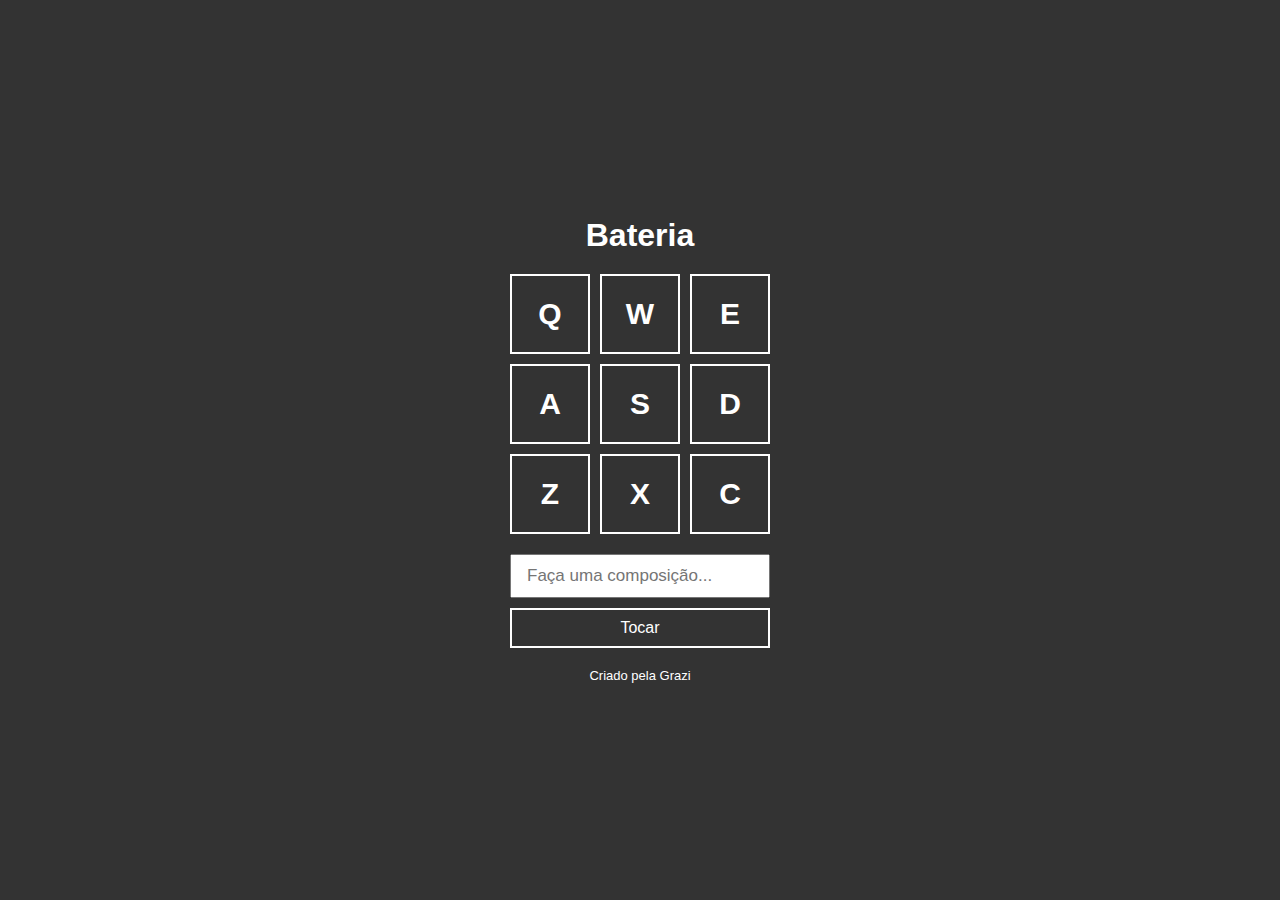
<file: Dia 1 - Bateria/index.html>
<!DOCTYPE html>
<html lang="pt">
<head>
    <meta charset="UTF-8">
    <meta http-equiv="X-UA-Compatible" content="IE=edge">
    <meta name="viewport" content="width=device-width, initial-scale=1.0">
    <title>Bateria</title>
    <link rel="stylesheet" href="style.css" />
</head>
<body>
    <h1>Bateria</h1>

    <div class="keys">
        <div data-key="keyq" class="key">Q</div>
        <div data-key="keyw" class="key">W</div>
        <div data-key="keye" class="key">E</div>

        <div data-key="keya" class="key">A</div>
        <div data-key="keys" class="key">S</div>
        <div data-key="keyd" class="key">D</div>

        <div data-key="keyz" class="key">Z</div>
        <div data-key="keyx" class="key">X</div>
        <div data-key="keyc" class="key">C</div>
    </div>
    <div class="composer">
        <input type="text" id="input" placeholder="Faça uma composição..." />
        <button>Tocar</button>
    </div>

    <footer>Criado pela Grazi</footer>

    <audio id="s_keyq" src="sounds/keyq.wav"></audio>
    <audio id="s_keyw" src="sounds/keyw.wav"></audio>
    <audio id="s_keye" src="sounds/keye.wav"></audio>
    <audio id="s_keya" src="sounds/keya.wav"></audio>
    <audio id="s_keys" src="sounds/keys.wav"></audio>
    <audio id="s_keyd" src="sounds/keyd.wav"></audio>
    <audio id="s_keyz" src="sounds/keyz.wav"></audio>
    <audio id="s_keyx" src="sounds/keyx.wav"></audio>
    <audio id="s_keyc" src="sounds/keyc.wav"></audio>
    
    <script src="script.js"></script>
</body>
</html>
</file>
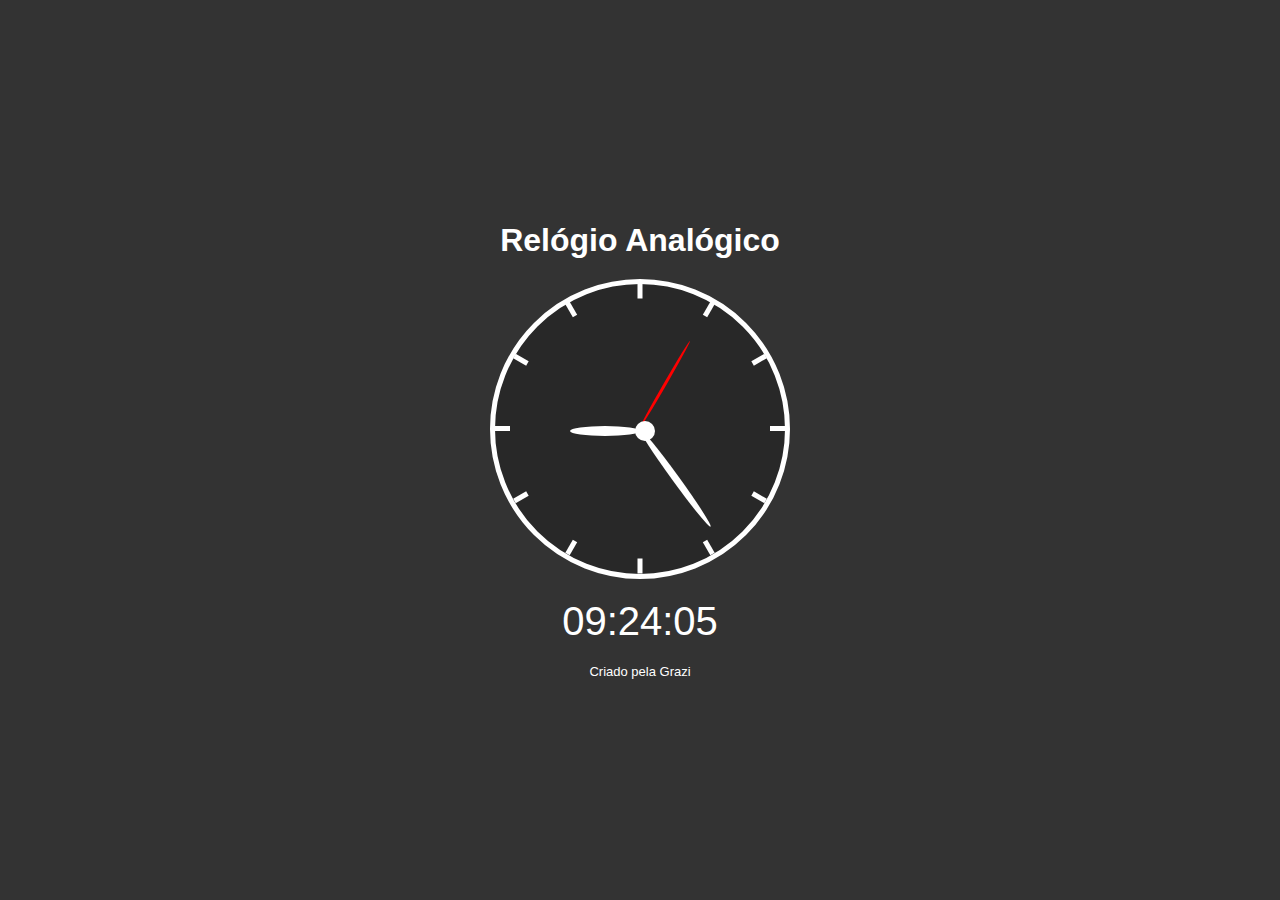
<file: Dia 2 - Relogio/projeto2/index.html>
<!DOCTYPE html>
<html lang="pt">
<head>
    <meta charset="UTF-8">
    <meta http-equiv="X-UA-Compatible" content="IE=edge">
    <meta name="viewport" content="width=device-width, initial-scale=1.0">
    <title>Relógio Analógico</title>
    <link rel="stylesheet" href="style.css" />
</head>
<body>
    <h1>Relógio Analógico</h1>

    <div class="relogio">
        <div class="riscos">
            <div class="risco" style="transform: rotate(0deg)"><div class="ponto"></div></div>
            <div class="risco" style="transform: rotate(30deg)"><div class="ponto"></div></div>
            <div class="risco" style="transform: rotate(60deg)"><div class="ponto"></div></div>
            <div class="risco" style="transform: rotate(90deg)"><div class="ponto"></div></div>
            <div class="risco" style="transform: rotate(120deg)"><div class="ponto"></div></div>
            <div class="risco" style="transform: rotate(150deg)"><div class="ponto"></div></div>
            <div class="risco" style="transform: rotate(180deg)"><div class="ponto"></div></div>
            <div class="risco" style="transform: rotate(210deg)"><div class="ponto"></div></div>
            <div class="risco" style="transform: rotate(240deg)"><div class="ponto"></div></div>
            <div class="risco" style="transform: rotate(270deg)"><div class="ponto"></div></div>
            <div class="risco" style="transform: rotate(300deg)"><div class="ponto"></div></div>
            <div class="risco" style="transform: rotate(330deg)"><div class="ponto"></div></div>
        </div>
        <div class="ponteiros">
            <div class="p p_s"></div>
            <div class="p p_m"></div>
            <div class="p p_h"></div>
            <div class="encaixe"></div>
        </div>
    </div>
    <div class="digital">--:--:--</div>

    <footer>Criado pela Grazi</footer>

    <script src="script.js"></script>
</body>
</html>
</file>
<file: Dia 1 - Bateria/style.css>
* {
    margin: 0;
    padding: 0;
    box-sizing: border-box;
}
body {
    display: flex;
    min-height: 100vh;
    justify-content: center;
    align-items: center;
    flex-direction: column;
    background-color: #333;
    font-family: Arial, Helvetica, sans-serif;
}

h1 {
    color: #FFF;
    margin-bottom: 20px;
}
.keys {
    display: grid;
    grid-template-columns: repeat(3, 1fr);
    gap: 10px;
}
.key {
    width: 80px;
    height: 80px;
    border: 2px solid #FFF;
    color: #FFF;
    display: flex;
    justify-content: center;
    align-items: center;
    font-size: 30px;
    font-weight: bold;
}
.key.active {
    border: 2px solid #FF0;
    color: #FF0;
}

.composer {
    width: 260px;
    margin-top: 20px;
}
.composer #input {
    width: 100%;
    outline: none;
    font-size: 17px;
    padding: 10px 15px;
}
.composer button {
    width: 100%;
    height: 40px;
    background: none;
    border: 2px solid #FFF;
    color: #FFF;
    font-size: 16px;
    margin-top: 10px;
    cursor: pointer;
}
.composer button:hover {
    background-color: rgba(0, 0, 0, 0.2);
}

footer {
    margin-top: 20px;
    color: #FFF;
    font-size: 13px;
}
</file>
<file: Dia 2 - Relogio/projeto2/style.css>
* {
    margin: 0;
    padding: 0;
    box-sizing: border-box;
}

body {
    display: flex;
    min-height: 100vh;
    justify-content: center;
    align-items: center;
    flex-direction: column;
    background-color: #333;
    font-family: Arial, Helvetica, sans-serif;
}

h1 {
    color: #FFF;
    margin-bottom: 20px;
}

.relogio {
    width: 300px;
    height: 300px;
    border: 5px solid #FFF;
    border-radius: 50%;
    background-color: rgba(0, 0, 0, 0.2);
}

.riscos {
    width: 100%;
    height: 100%;
    padding-left: 50%;
    padding-top: 50%;
    margin-top: -3px;
}
.risco {
    width: 145px;
    height: 5px;
    position: absolute;
    transform-origin: left;
    display: flex;
    justify-content: flex-end;
}
.risco .ponto {
    width: 15px;
    height: 100%;
    background-color: #FFF;
}

.ponteiros {
    width: 100%;
    height: 100%;
    padding-left: 50%;
    padding-top: 50%;
    margin-top: -100%;
}
.p {
    transform-origin: left;
    transform: rotate(0deg);
    border-radius: 50%;
    position: absolute;
}

.p_s {
    width: 100px;
    height: 3px;
    background-color: #F00;
}
.p_m {
    width: 120px;
    height: 7px;
    background-color: #FFF;
}
.p_h {
    width: 70px;
    height: 10px;
    background-color: #FFF;
}
.encaixe {
    width: 20px;
    height: 20px;
    background-color: #FFF;
    border-radius: 50%;
    position: absolute;
    margin-top: -5px;
    margin-left: -5px;
}
.digital {
    color: #FFF;
    font-size: 40px;
    margin-top: 20px;
}

footer {
    margin-top: 20px;
    color: #FFF;
    font-size: 13px;
}
</file>
